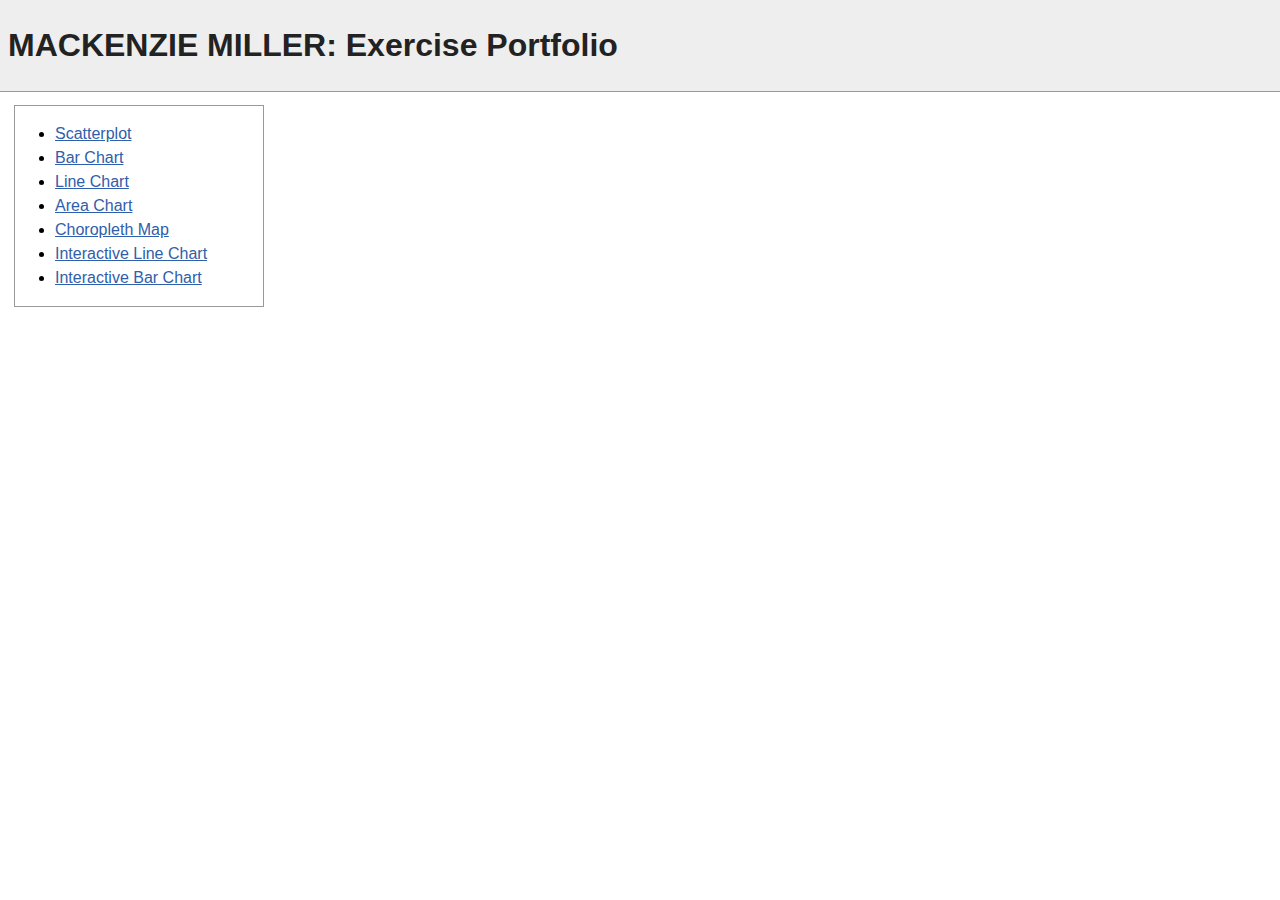
<file: index.html>
<!DOCTYPE html>
<html lang="en">
  <head>
    <meta charset="UTF-8" />
    <title>Exercise Portfolio</title>
    <link href="css/style.css" rel="stylesheet" />
  </head>

  <body>

    <header>
      <!-- 1. ADD YOUR NAME -->
      <h1>MACKENZIE MILLER: Exercise Portfolio</h1>
    </header>
  <div id="content">


      <!-- LINKS TO YOUR INDIVIDUAL EXERCISES
          1. Add path to file.
          2. Change link text. (i.e. Bar Chart, Scatterplot, etc.) -->

      <nav>
        <ul>
          <li><a href="scatterplot.html">Scatterplot</a></li>
          <li><a href="barchart.html">Bar Chart</a></li>
            <li><a href="linechart.html">Line Chart</a></li>
            <li><a href="areachart.html">Area Chart</a></li>
              <li><a href="choropleth.html">Choropleth Map</a></li>
              <li><a href="interactive_linechart.html">Interactive Line Chart</a></li>
              <li><a href="interactive_barchart.html">Interactive Bar Chart</a></li>

        </ul>
      </nav>

      <main>

        <!-- PERHAPS WRITE A PARAGRAPH OR TWO ABOUT THIS SITE? -->

        <p></p>

      </main>
</div>
  </body>
</html>
</file>
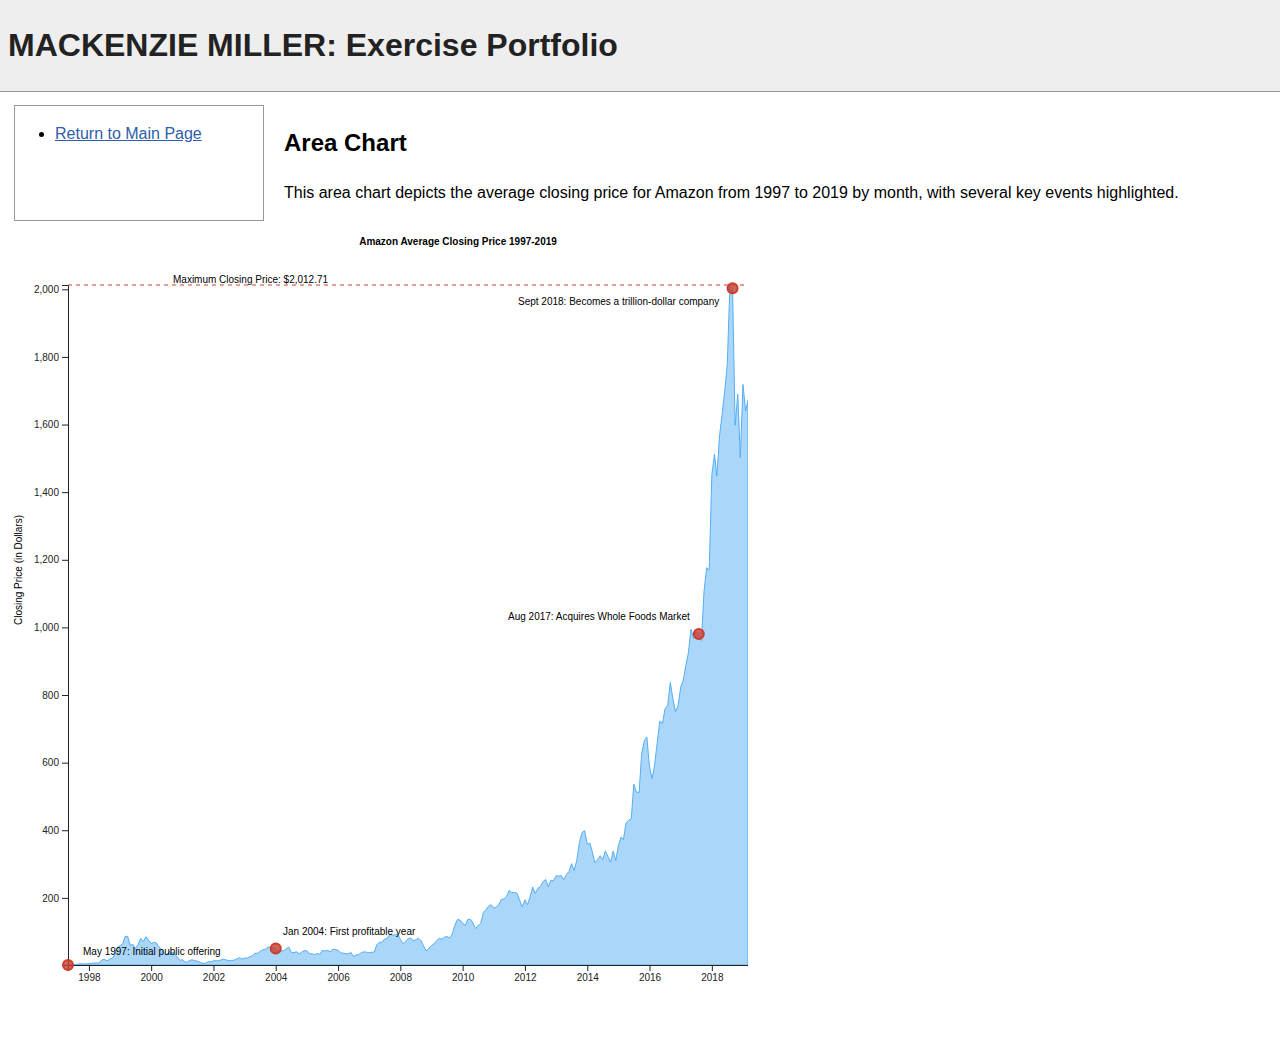
<file: areachart.html>
<!DOCTYPE html>
<html lang="en">
  <head>
    <meta charset="UTF-8" />
    <title>Exercise Portfolio</title>
    <link href="css/style.css" rel="stylesheet" />
  </head>
  <style>

      body {
        color: #222;
      }

      circle {
        fill: rgba(204,60,45,0.8);
        stroke: rgb(204,60,45);
        stroke-width: 2px;
      }

      text {
        font-family: sans-serif;
        font-size: 10px;
      }

      /*
        Remember to change the fill for your line to a solid color,
        otherwise, it your area chart will just look like a line chart!
      */

      .data-line {
        fill: rgba(85,174,243,0.5); /* <- Change this! */
        stroke: rgb(85,174,243);
        stroke-width: 1px;
      }

      .mean-line {
        fill: none;
        stroke: rgb(204,60,45);
        stroke-dasharray: 4,4;
      }

      .note-line {
        stroke: #666;
        stroke-width: 1px;
      }

    </style>

  <body>

    <header>
      <!-- ADD YOUR NAME -->
      <h1>MACKENZIE MILLER: Exercise Portfolio</h1>
    </header>

    <div id="content">

      <nav>
        <ul>
          <li><a href="index.html">Return to Main Page</a></li>
        </ul>
      </nav>

      <main>

        <h2>Area Chart</h2>

        <p>This area chart depicts the average closing price for Amazon from 1997 to 2019 by month, with several key events highlighted.</p>

        <!-- ADD YOUR VISUALIZATION HERE -->

      </main>
    </div>

    <script src="js/d3.min.js"></script>
    <script>

    var Events = new Array();
    var ImportantDates = new Array();
    var FinalFormat = d3.timeFormat("%B %Y");

          d3.csv("data/AMZN.csv").then(function(data) {

            var timeParser = d3.timeParse("%Y-%m-%d");

            data.forEach(function(d) {
              d.Date = timeParser(d.Date);
              d.Close = +d.Close;
            });

            ImportantDates.push(FinalFormat(timeParser("1997-05-01")));
            ImportantDates.push(FinalFormat(timeParser("2004-01-01")));
            ImportantDates.push(FinalFormat(timeParser("2017-08-01")));
            ImportantDates.push(FinalFormat(timeParser("2018-09-01")));


            var w = 800,
                h = 800;

            var margin = {
              top: 60,
              right: 60,
              bottom: 60,
              left: 60
            };


            var svg = d3.select("body").append("svg");

            svg.attr("width", w - margin.right)
               .attr("height", h);



            var xScale = d3.scaleTime()
              .domain(d3.extent(data, function(d) { return d.Date } ))
              .range([0, (w - margin.left - margin.right)]);

            var yScale = d3.scaleLinear()
              .domain(d3.extent(data, function(d) { return d.Close }))
              .range([(h - margin.top - margin.bottom), 0])

            var line = d3.area()
              .x(function(d) { return xScale(d.Date) })
              .y0(function(d) { return yScale.range()[0]; })
              .y1(function(d) { return yScale(d.Close) });

            svg.append("g")
               .attr("transform", "translate(" + margin.left + "," + margin.top + ")")
               .append("path")
               .datum(data)
               .attr("class", "data-line")
               .attr("d", line);



            var xAxis = d3.axisBottom()
              .scale(xScale)
              .ticks(10);

            var yAxis = d3.axisLeft()
              .scale(yScale)
              .ticks(10);

            svg.append("g")
              .attr("transform", "translate(" + margin.left + "," + (h - margin.bottom) + ")")
              .attr("class", "xaxis")
              .call(xAxis);

            svg.append("g")
               .attr("transform", "translate(" + margin.left + "," + margin.top + ")")
               .attr("class", "yaxis")
               .call(yAxis);

               svg.append("text")
                 .attr("class", "y label")
                 .attr("text-anchor", "end")
                 .attr("y", 6)
                 .attr("dy", ".75em")
                 .attr("transform", "rotate(-90)")
                 .attr("x", -290)
                 .text("Closing Price (in Dollars)");

                 svg.append("text")
                    .attr("x", 100)
                    .attr("y", 3)
                    .attr("transform", "translate(" + (margin.left + 5) + "," + (margin.top - 5) + ")")
                    .text("Maximum Closing Price: $2,012.71");

                    //circles
                                    var circles = svg.selectAll("circle")
                                                    .data(data)
                                                    .enter()
                                                    .filter(function(d) {
                                                        if (ImportantDates.indexOf(FinalFormat(d.Date))>-1) {
                                                              return d;
                                                          }
                                                      })
                                                    .append("circle")
                                                    .attr("cx", function(d){
                                                      return xScale(d.Date)+60;
                                                    })
                                                    .attr("cy", function(d){
                                                      return yScale(d.Close)+60;
                                                    })
                                                    .attr("r", 5)
                                                    .attr("fill","red");
                    //text
                                                    svg.append("text")
                                                       .attr("x", 75)
                                                       .attr("y", 730)
                                                       .text("May 1997: Initial public offering");

                                                       svg.append("text")
                                                          .attr("x", 275)
                                                          .attr("y", 710)
                                                          .text("Jan 2004: First profitable year");

                                                          svg.append("text")
                                                             .attr("x", 500)
                                                             .attr("y", 395)
                                                             .text("Aug 2017: Acquires Whole Foods Market");

                                                             svg.append("text")
                                                                .attr("x", 510)
                                                                .attr("y", 80)
                                                                .text("Sept 2018: Becomes a trillion-dollar company");


                                                                svg.append("text")
                                                                    .attr("x", 450)
                                                                    .attr("y", 20)
                                                                    .attr("text-anchor", "middle")
                                                                    .text("Amazon Average Closing Price 1997-2019")
                                                                    .attr("font-weight", "bold");


           var maxRate = data.filter(function(d) {

          var max = d3.max(data, function(d) { return d.Close });
                           if(d.Close == max) {
                             return d.Close;
                           }
                         });

                         svg.append("line")
                              .attr("transform", "translate(" + margin.left + "," + margin.top + ")")
                              .attr("class", "mean-line")
                              .attr("x1", 0)
                              .attr("x2", (w - margin.left - margin.right))
                              .attr("y1", yScale(max))
                              .attr("y2", yScale(max));


                         var maxRateX = xScale(maxRate[0].Date),
                             maxRateY = yScale(maxRate[0].close);


          });
      </script>
  </body>
</html>
</file>
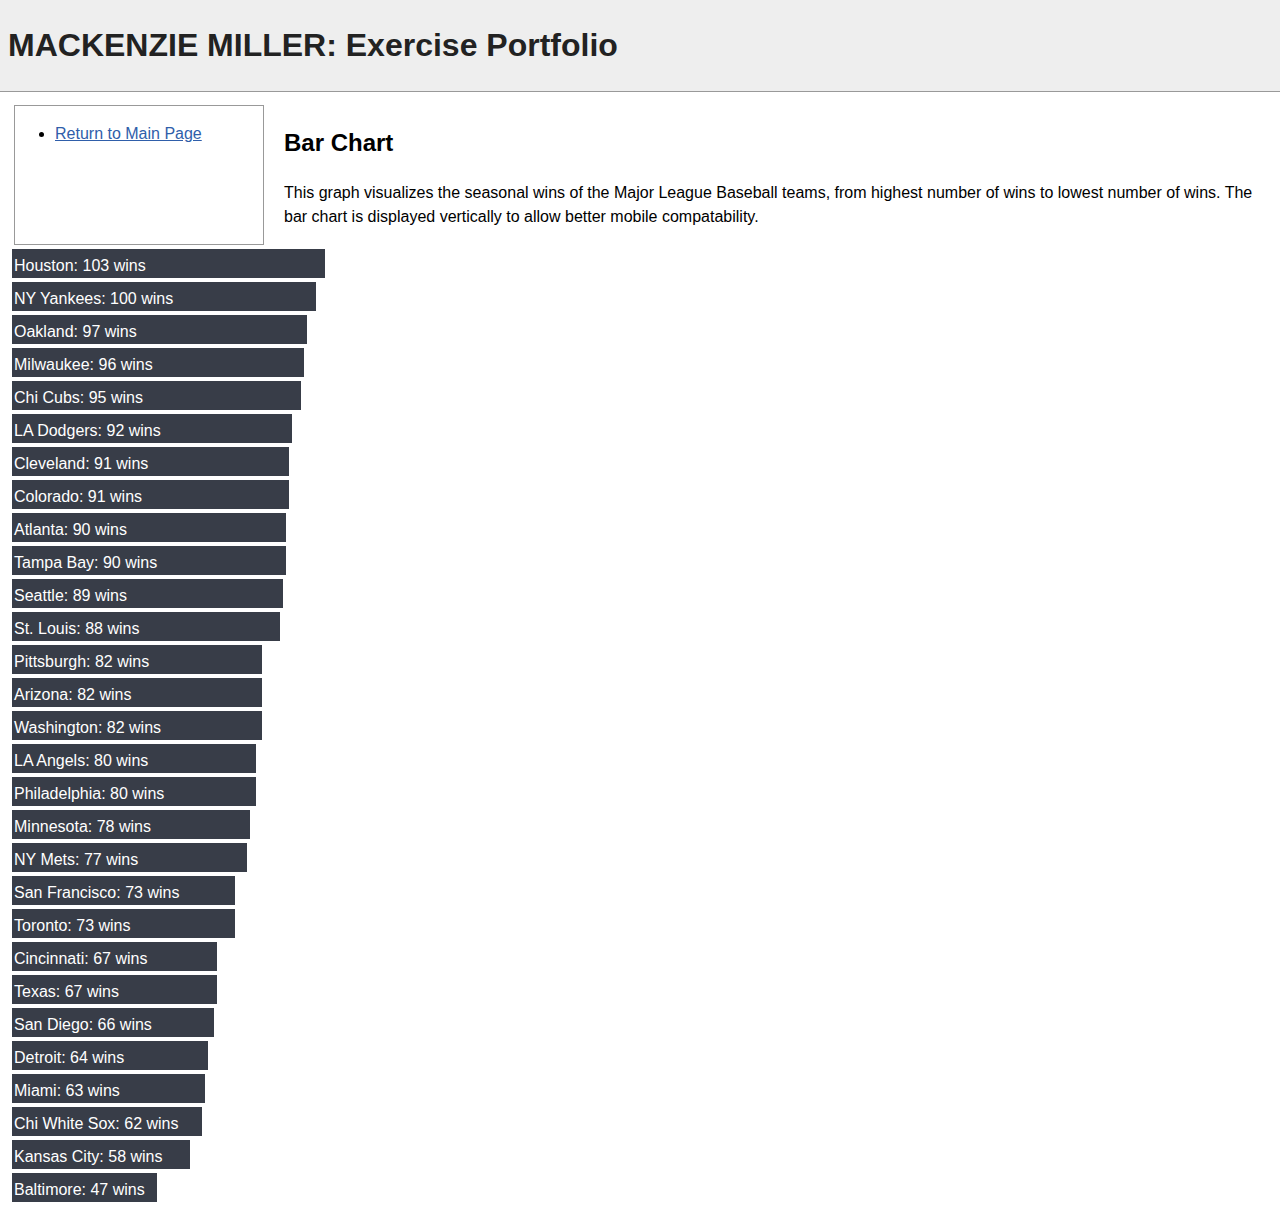
<file: barchart.html>
<!DOCTYPE html>
<html lang="en">
  <head>
    <meta charset="UTF-8" />
    <title>Exercise Portfolio</title>
    <link href="css/style.css" rel="stylesheet" />
  </head>


  <style>
  div  {
    background-color: #383D48;
    color: white;
    padding: 5px 2px 0 2px;
    margin: 4px;
  }
  </style>


  <body>

    <header>
      <!-- ADD YOUR NAME -->
      <h1>MACKENZIE MILLER: Exercise Portfolio</h1>
    </header>

    <div id="content">

      <nav>
        <ul>
          <li><a href="index.html">Return to Main Page</a></li>
        </ul>
      </nav>

      <main>

        <h2>Bar Chart</h2>

        <p> This graph visualizes the seasonal wins of the Major League Baseball teams, from highest number of wins to lowest number of wins. The bar chart is displayed vertically to allow better mobile compatability. </p>

      </main>
    </div>

    <script src="js/d3.min.js"></script>
    <script>
        d3.csv("data/mlb-standings.csv")
          .then(function(data) {
            d3.select("body")
              .selectAll("div")
              .data(data)
              .enter()
              .append("div")
              .text(function(d) { return d.team + ": " + d.w + " wins" })
              .style("width", function(d) {
                var multiplier = d.w * 3;
                return multiplier + "px";
              });

          });



      </script>
  </body>
</html>
</file>
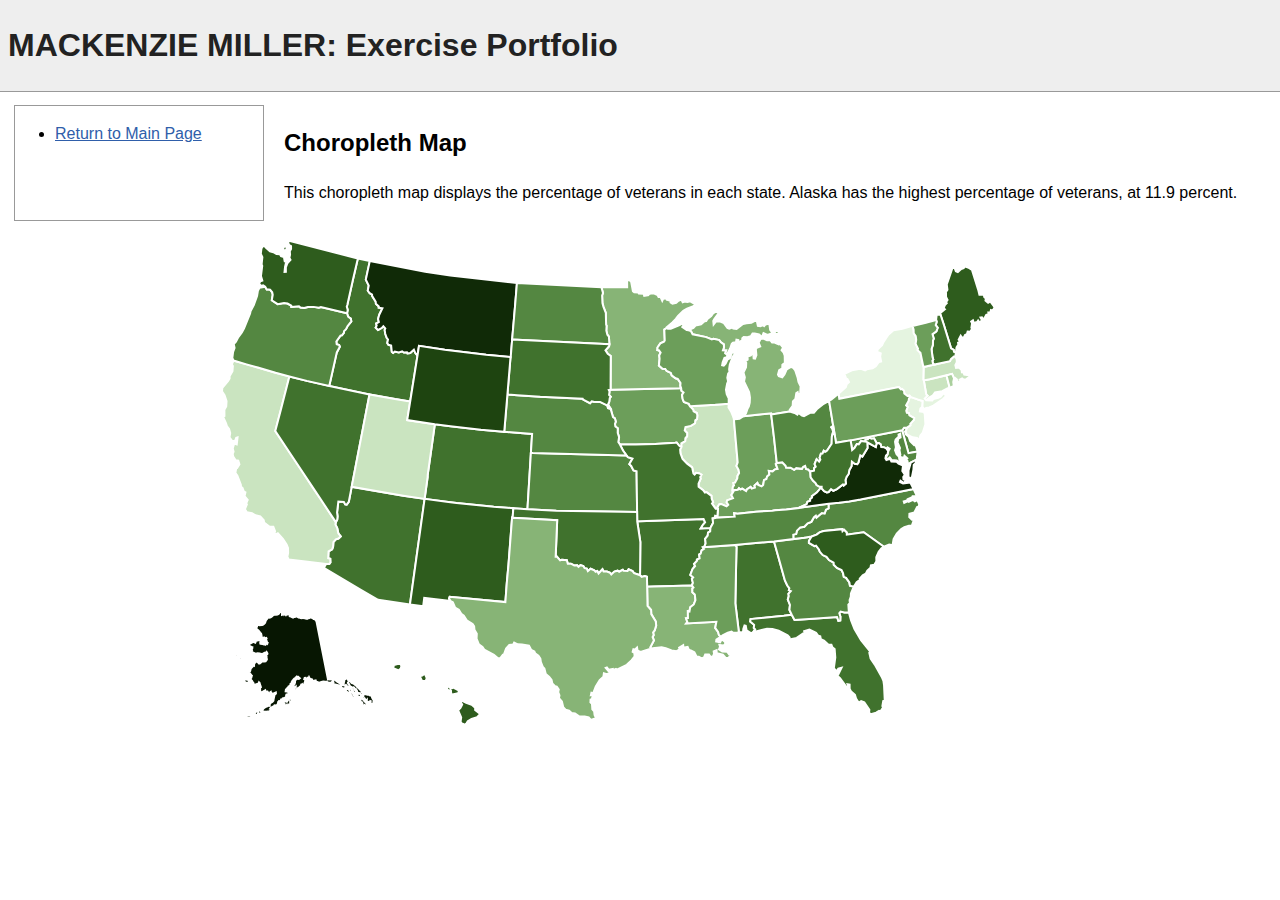
<file: choropleth.html>
<!DOCTYPE html>
<html lang="en">
  <head>
    <meta charset="UTF-8" />
    <title>Exercise Portfolio</title>
    <link href="css/style.css" rel="stylesheet" />
  </head>

  <style>
        .map {
          width: 100%;
          max-width: 1024px;
          margin: 0 auto;
        }
        div {
          background-color: white;
        }
      </style>



  <body>

    <header>
      <!-- ADD YOUR NAME -->
      <h1>MACKENZIE MILLER: Exercise Portfolio</h1>
    </header>

    <div id="content">

      <nav>
        <ul>
          <li><a href="index.html">Return to Main Page</a></li>
        </ul>
      </nav>

      <main>

        <h2>Choropleth Map</h2>

        <p>This choropleth map displays the percentage of veterans in each state. Alaska has the highest percentage of veterans, at 11.9 percent.</p>

        <!-- ADD YOUR VISUALIZATION HERE -->
      </main>
    </div>
<div class="map"></div>
    <script src="js/d3.min.js"></script>
    <script>

          d3.json("data/us-states.json").then(function(usMap) {
            d3.csv("data/united-states-veterans.csv").then(function(data) {

                var usaFeatures = usMap.features;

                data.forEach(function(d) {
                  var stateName = d.state;
                  var population = +d.pop;

                  usaFeatures.forEach(function(u) {
                    var usaState = u.properties.name;
                    if (usaState == stateName) {
                      u.properties.pop = population;
                    }
                  });
                });

                var svg = d3.select(".map").append("svg");

                var w = 900, h = 500;

                svg.attr("width", w)
                   .attr("height", h);

                var projection = d3.geoAlbersUsa();

                var path = d3.geoPath().projection(projection);

                var colors = d3.scaleQuantize()
                               .domain(d3.extent(usaFeatures, function(d) { return d.properties.pop; }))
                               .range(["#e5f4e0", "#cae4c0", "#aacf9d",
                                       "#87b476", "#6c9e5a", "#548741",
                                       "#40722d", "#2e5c1d", "#1e4410",
                                       "#102a07", "#071602"]);

                svg.selectAll("path")
                   .data(usaFeatures)
                   .enter()
                   .append("path")
                   .attr("d", path)
                   .attr("fill", function(d) {
                     if(d.properties.pop) {
                       return colors(d.properties.pop);
                     } else {
                       return "#ccc";
                     }
                   })
                   .attr("stroke", "#fff")
                   .attr("stroke-width", "2px");

              });
            });

          /*  var legend = svg.append("g");
              legend.selectAll("rect")
                    .data(colors)
                    .enter()
                    .append("rect")
                    .attr("x",function(d,i){
                      return i*20+width/2;
                    })
                    .attr("y",20)
                    .attr("width",20)
                    .attr("height",15)
                    .attr("fill",function(d){
                      return d;
                    })
              var max_val = d3.max(data,function(d){
                return +d.properties.pop;
              })
              var min_val = d3.min(data,function(d){
                return +d.properties.pop;
              })
              var interval = (max_val-min_val)/5;
              legend.selectAll("text")
                    .data(colors)
                    .enter()
                    .append("text")
                    .attr("class","leg_text")
                    .attr("x",function(d,i){
                      return i*20+width/2;
                    })
                    .attr("y",45)
                    .attr("dx","0.3em")
                    .text(function(d,i){
                      var current_value = min_val+(i*interval);
                      return current_value.toFixed(1);
                    })*/


      </script>
  </body>
</html>
</file>
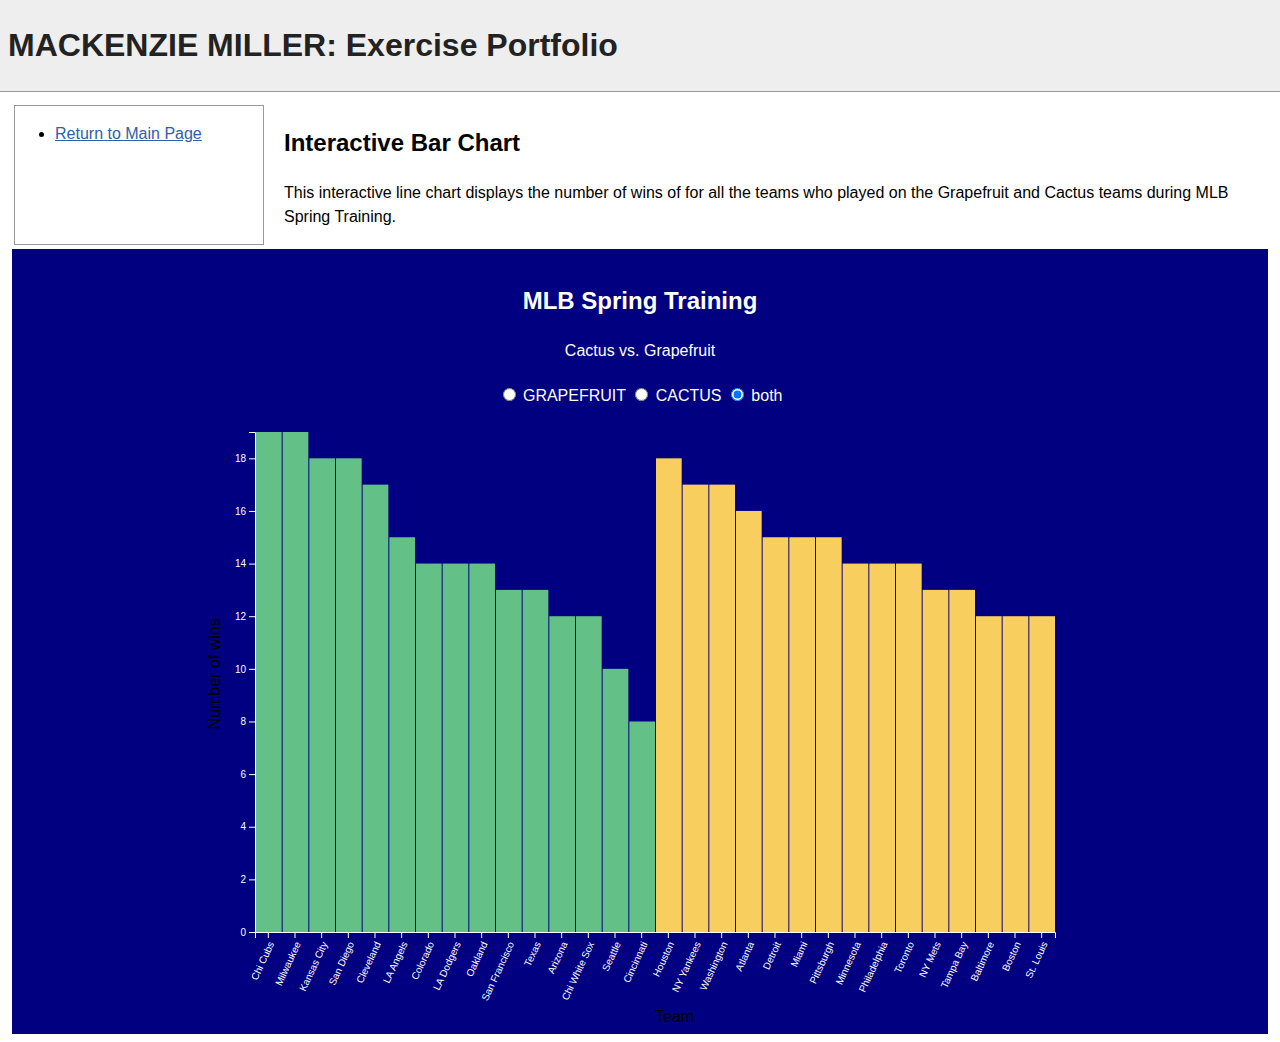
<file: interactive_barchart.html>
<!DOCTYPE html>

<html>
<head>
<title>Exercise Portfolio</title>
<link href="css/style.css" rel="stylesheet" />
</head>

<style>
.radio{
	text-align: center;
}
.row{
	text-align: center;
}
</style>

<body>

	<header>
		<!-- ADD YOUR NAME -->
		<h1>MACKENZIE MILLER: Exercise Portfolio</h1>
	</header>

	<div id="content">

		<nav>
			<ul>
				<li><a href="index.html">Return to Main Page</a></li>
			</ul>
		</nav>

		<main>

			<h2>Interactive Bar Chart</h2>

			<p>This interactive line chart displays the number of wins of for all the teams who played on the Grapefruit and Cactus teams during MLB Spring Training. </p>

			<!-- ADD YOUR VISUALIZATION HERE -->
		</main>
		</div>

<div class='container'>
	<div class='row'>
	<h2> MLB Spring Training</h2>
				<p>Cactus vs. Grapefruit</p>
					<div class='radio'>
						<label class='radio-inline'>
							<input type="radio" name="league" value="GRAPEFRUIT" onclick='change(this.value)'> GRAPEFRUIT
						</label>
						<label class='radio-inline'>
							<input type="radio" name="league" value="CACTUS" onclick='change(this.value)'> CACTUS
						</label>
						<label class='radio-inline'>
							<input type="radio" name="league" value="both" onclick='change(this.value)' checked > both
						</label>
					</div>
			<svg class='chart'>
			</svg>
	</div>
</div>
</body>


<script src="js/d3.min.js"></script>
<script>

//data
var Both = [
  {
    "team_league": "CACTUS",
    "team_name": "Chi Cubs",
    "wins": "19"
  },
  {
    "team_league": "CACTUS",
    "team_name": "Milwaukee",
    "wins": "19"
  },
  {
    "team_league": "CACTUS",
    "team_name": "Kansas City",
    "wins": "18"
  },
  {
    "team_league": "CACTUS",
    "team_name": "San Diego",
    "wins": "18"
  },
  {
    "team_league": "CACTUS",
    "team_name": "Cleveland",
    "wins": "17"
  },
	{
    "team_league": "CACTUS",
    "team_name": "LA Angels",
    "wins": "15"
  },
	{
    "team_league": "CACTUS",
    "team_name": "Colorado",
    "wins": "14"
  },
	{
    "team_league": "CACTUS",
    "team_name": "LA Dodgers",
    "wins": "14"
  },
	{
    "team_league": "CACTUS",
    "team_name": "Oakland",
    "wins": "14"
  },
	{
    "team_league": "CACTUS",
    "team_name": "San Francisco",
    "wins": "13"
  },
	{
    "team_league": "CACTUS",
    "team_name": "Texas",
    "wins": "13"
  },
	{
    "team_league": "CACTUS",
    "team_name": "Arizona",
    "wins": "12"
  },
	{
    "team_league": "CACTUS",
    "team_name": "Chi White Sox",
    "wins": "12"
  },
	{
    "team_league": "CACTUS",
    "team_name": "Seattle",
    "wins": "10"
  },
	{
    "team_league": "CACTUS",
    "team_name": "Cincinnati",
    "wins": "8"
  },
  {
    "team_league": "GRAPEFRUIT",
    "team_name": "Houston",
    "wins": "18"
  },
  {
    "team_league": "GRAPEFRUIT",
    "team_name": "NY Yankees",
    "wins": "17"
  },
  {
    "team_league": "GRAPEFRUIT",
    "team_name": "Washington",
    "wins": "17"
  },
  {
    "team_league": "GRAPEFRUIT",
    "team_name": "Atlanta",
    "wins": "16"
  },
  {
    "team_league": "GRAPEFRUIT",
    "team_name": "Detroit",
    "wins": "15"
  },
  {
    "team_league": "GRAPEFRUIT",
    "team_name": "Miami",
    "wins": "15"
  },
  {
    "team_league": "GRAPEFRUIT",
    "team_name": "Pittsburgh",
    "wins": "15"
  },
  {
    "team_league": "GRAPEFRUIT",
    "team_name": "Minnesota",
    "wins": "14"
  },
  {
    "team_league": "GRAPEFRUIT",
    "team_name": "Philadelphia",
    "wins": "14"
  },
  {
    "team_league": "GRAPEFRUIT",
    "team_name": "Toronto",
    "wins": "14"
  },
  {
    "team_league": "GRAPEFRUIT",
    "team_name": "NY Mets",
    "wins": "13"
  },
  {
    "team_league": "GRAPEFRUIT",
    "team_name": "Tampa Bay",
    "wins": "13"
  },
  {
    "team_league": "GRAPEFRUIT",
    "team_name": "Baltimore",
    "wins": "12"
  },
  {
    "team_league": "GRAPEFRUIT",
    "team_name": "Boston",
    "wins": "12"
  },
  {
    "team_league": "GRAPEFRUIT",
    "team_name": "St. Louis",
    "wins": "12"
  }
];

var GRAPEFRUITData = [];
var CACTUSData = [];

for(var i = 0; i < Both.length; i++){
	if(Both[i]["team_league"] === "GRAPEFRUIT"){
		GRAPEFRUITData.push(Both[i]);
	}else{
		CACTUSData.push(Both[i]);
	}
}

function change(value){

	if(value === 'GRAPEFRUIT'){
		update(GRAPEFRUITData);
	}else if(value === 'CACTUS'){
		update(CACTUSData);
	}else{
		update(Both);
	}
}

function update(data){

//x axis
	xChart.domain(data.map(function(d){ return d.team_name; }) );
//yaxis
	yChart.domain( [0, d3.max(data, function(d){ return +d.wins; })] );

	var barWidth = width / data.length;

	var bars = chart.selectAll(".bar")
					.remove()
					.exit()
					.data(data)

	bars.enter()
		.append("rect")
		.attr("class", "bar")
		.attr("x", function(d, i){ return i * barWidth + 1 })
		.attr("y", function(d){ return yChart( d.wins); })
		.attr("height", function(d){ return height - yChart(d.wins); })
		.attr("width", barWidth - 1)
		.attr("fill", function(d){
			if(d.team_league === "CACTUS"){
				return "rgb(99,193,135)";
			}else{
				return "rgb(248,207,95)";
			}
		});

	chart.select('.y')
		  .call(yAxis)

	chart.select('.xAxis')
		.attr("transform", "translate(0," + height + ")")
		.call(xAxis)
		.selectAll("text")
			.style("text-anchor", "end")
			.attr("dx", "-.8em")
			.attr("dy", ".15em")
			.attr("transform", function(d){
				return "rotate(-65)";
			});

}

var margin = {top: 20, right: 20, bottom: 95, left: 50};
var width = 800;
var height = 500;

var chart = d3.select(".chart")
				.attr("width", width + margin.left + margin.right)
				.attr("height", height + margin.top + margin.bottom)
				.append("g")
				.attr("transform", "translate(" + margin.left + "," + margin.top + ")");

var xChart = d3.scaleBand()
				.range([0, width]);

var yChart = d3.scaleLinear()
				.range([height, 0]);

var xAxis = d3.axisBottom(xChart);
var yAxis = d3.axisLeft(yChart);


	chart.append("g")
		  .attr("class", "y axis")
		  .call(yAxis)


	chart.append("g")
		.attr("class", "xAxis")
		.attr("transform", "translate(0," + height + ")")
		.call(xAxis)
		.selectAll("text")
			.style("text-anchor", "end")
			.attr("dx", "-.7em")
			.attr("dy", ".16em")
			.attr("transform", function(d){
				return "rotate(-66)";
			});


chart
	.append("text")
	.attr("transform", "translate(-35," +  (height+margin.bottom)/2 + ") rotate(-90)")
	.text("Number of wins");

chart
	.append("text")
	.attr("transform", "translate(" + (width/2) + "," + (height + margin.bottom - 5) + ")")
	.text("Team");


update(Both);
</script>

</html>
</file>
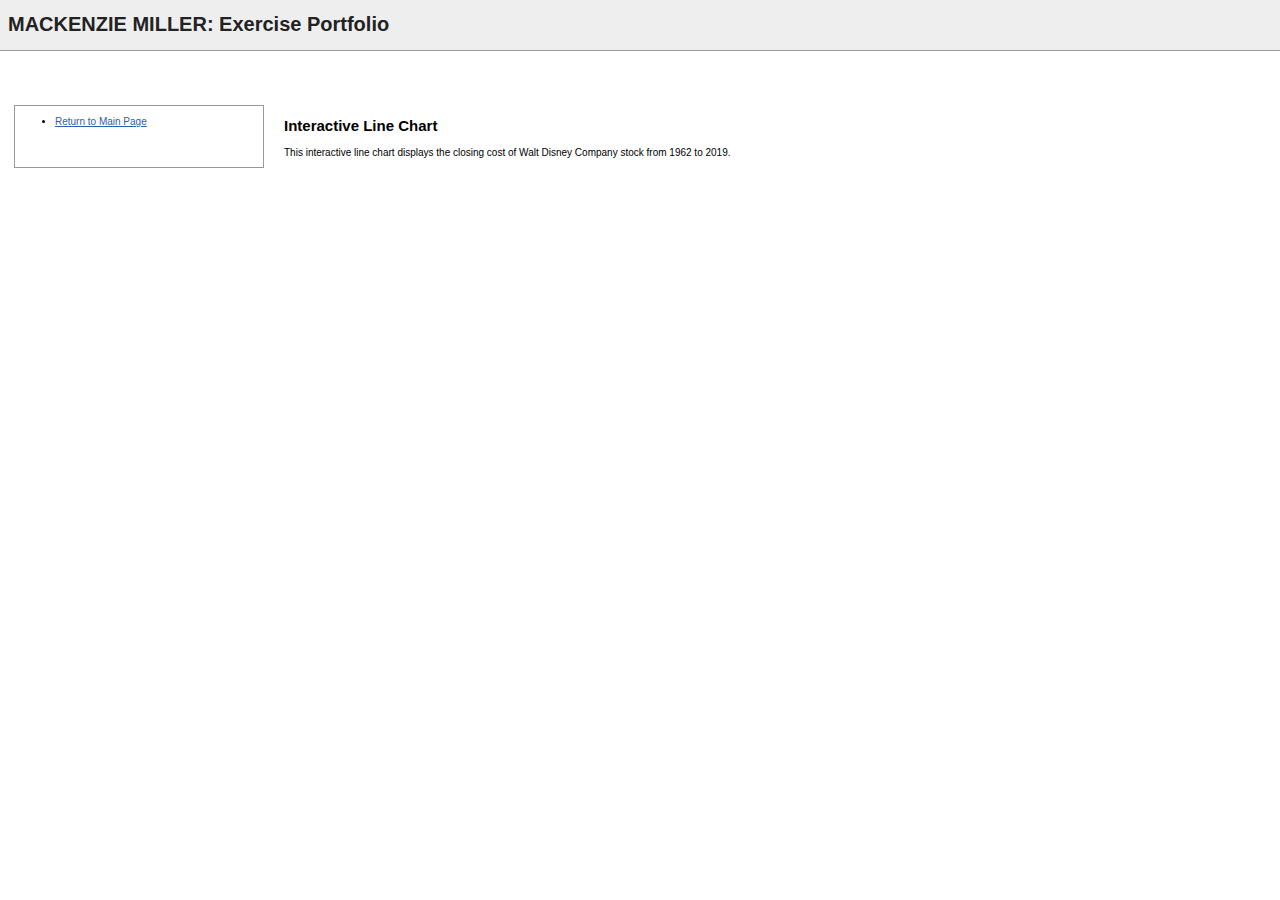
<file: interactive_linechart.html>
<!DOCTYPE html>
<html lang="en">
  <head>
    <meta charset="UTF-8" />
    <title>Exercise Portfolio</title>
    <link href="css/style.css" rel="stylesheet" />
  </head>

  <style>

    body {
        font: 10px "Helvetica Neue", Helvetica, Arial, sans-serif;
    }

    .axis path,
    .axis line {
        fill: none;
        stroke: #000;
        shape-rendering: crispEdges;
    }



    .line {
        fill: none;
        stroke: steelblue;
        stroke-width: 1.5px;
    }

    .overlay {
        fill: none;
        pointer-events: all;
    }

    .focus circle {
        fill: steelblue;
    }

    .focus text {
        font-size: 14px;
    }

    .tooltip {
        fill: white;
        stroke: #000;
    }

    .tooltip-date, .tooltip-Close, .tooltip-High {
        font-weight: bold;
    }


          .mean-line {
            fill: none;
            stroke: rgb(204,60,45);
            stroke-dasharray: 4,4;
          }

</style>



  <body>

    <header>
      <!-- ADD YOUR NAME -->
      <h1>MACKENZIE MILLER: Exercise Portfolio</h1>
    </header>

    <div id="content">

      <nav>
        <ul>
          <li><a href="index.html">Return to Main Page</a></li>
        </ul>
      </nav>

      <main>

        <h2>Interactive Line Chart</h2>

        <p>This interactive line chart displays the closing cost of Walt Disney Company stock from 1962 to 2019. </p>

        <!-- ADD YOUR VISUALIZATION HERE -->
      </main>
    </div>
    <script src="//d3js.org/d3.v3.min.js"></script>
  <script>

      var margin = { top: 30, right: 120, bottom: 70, left: 50 },
          width = 960 - margin.left - margin.right,
          height = 500 - margin.top - margin.bottom,
          tooltip = { width: 100, height: 100, x: 10, y: -30 };

      var parseDate = d3.time.format("%Y-%m-%d").parse,
          bisectDate = d3.bisector(function(d) { return d.date; }).left,
          formatValue = d3.format(","),
          dateFormatter2 = d3.time.format("%Y");
          dateFormatter = d3.time.format("%b %Y");



      var x = d3.time.scale()
              .range([0, width]);

      var y = d3.scale.linear()
              .range([height, 0]);

      var xAxis = d3.svg.axis()
          .scale(x)
          .orient("bottom")
          .tickFormat(dateFormatter2);

      var yAxis = d3.svg.axis()
          .scale(y)
          .orient("left")
          .tickFormat(d3.format("s"))

      var line = d3.svg.line()
          .x(function(d) { return x(d.date); })
          .y(function(d) { return y(d.Close); });

      var svg = d3.select("body").append("svg")
          .attr("width", width + margin.left + margin.right)
          .attr("height", height + margin.top + margin.bottom)
          .append("g")
          .attr("transform", "translate(" + margin.left + "," + margin.top + ")");

      d3.csv("data/DIS.csv", function(error, data) {
          if (error) throw error;

          data.forEach(function(d) {
              d.date = parseDate(d.date);
              d.Close = +d.Close;
          });

          data.sort(function(a, b) {
              return a.date - b.date;
          });

          x.domain([data[0].date, data[data.length - 1].date]);
          y.domain(d3.extent(data, function(d) { return d.Close; }));

          svg.append("g")
              .attr("class", "x axis")
              .attr("transform", "translate(0," + height + ")")
              .call(xAxis);

          svg.append("g")
              .attr("class", "y axis")
              .call(yAxis)
              .append("text")
              .attr("transform", "rotate(-90)")
              .attr("y", -40)
              .attr("x", -160)
              .attr("dy", ".71em")
              .style("text-anchor", "end")
              .text("Close Amount in Dollars");

          svg.append("path")
              .datum(data)
              .attr("class", "line")
              .attr("d", line);

          var focus = svg.append("g")
              .attr("class", "focus")
              .style("display", "none");

          focus.append("circle")
              .attr("r", 5);

          focus.append("rect")
              .attr("class", "tooltip")
              .attr("width", 100)
              .attr("height", 70)
              .attr("x", 10)
              .attr("y", -22)
              .attr("rx", 4)
              .attr("ry", 4);

          focus.append("text")
              .attr("class", "tooltip-date")
              .attr("x", 18)
              .attr("y", -2);

          focus.append("text")
              .attr("x", 18)
              .attr("y", 18)
              .text("Low:");

          focus.append("text")
              .attr("class", "tooltip-Close")
              .attr("x", 60)
              .attr("y", 18);


                        focus.append("text")
                            .attr("x", 18)
                            .attr("y", 40)
                            .text("High:");

              focus.append("text")
                  .attr("class", "tooltip-High")
                  .attr("x", 60)
                  .attr("y", 40);


          svg.append("rect")
              .attr("class", "overlay")
              .attr("width", width)
              .attr("height", height)
              .on("mouseover", function() { focus.style("display", null); })
              .on("mouseout", function() { focus.style("display", "none"); })
              .on("mousemove", mousemove);

          function mousemove() {
              var x0 = x.invert(d3.mouse(this)[0]),
                  i = bisectDate(data, x0, 1),
                  d0 = data[i - 1],
                  d1 = data[i],
                  d = x0 - d0.date > d1.date - x0 ? d1 : d0;
              focus.attr("transform", "translate(" + x(d.date) + "," + y(d.Close) + ")");
              focus.select(".tooltip-date").text(dateFormatter(d.date));
              focus.select(".tooltip-Close").text(formatValue(d.Low));
              focus.select(".tooltip-High").text(formatValue(d.High));
          }
          svg.append("text")
              .attr("x", 450)
              .attr("y", -20)
              .attr("text-anchor", "middle")
              .text("Disney Closing Stock Price 1962-2019")
              .attr("font-weight", "bold");

          svg.append("text")
             .attr("x", 520)
             .attr("y", -30)
             .attr("transform", "translate(" + (margin.left + 5) + "," + (margin.top - 5) + ")")
             .text("Maximum Closing Price: $120.72");

          var maxRate = data.filter(function(d) {

          var max = d3.max(data, function(d) { return d.Close });
            if(d.Close == max) {
              return d.Close;
            }
          });

         svg.append("line")
               .attr("class", "mean-line")
               .attr("x1", 0)
               .attr("x2", (width))
               .attr("y1", yScale(max))
               .attr("y2", yScale(max));


          var maxRateX = xScale(maxRate[0].date),
              maxRateY = yScale(maxRate[0].Close);

      });

  </script>
  </body>
</html>
</file>
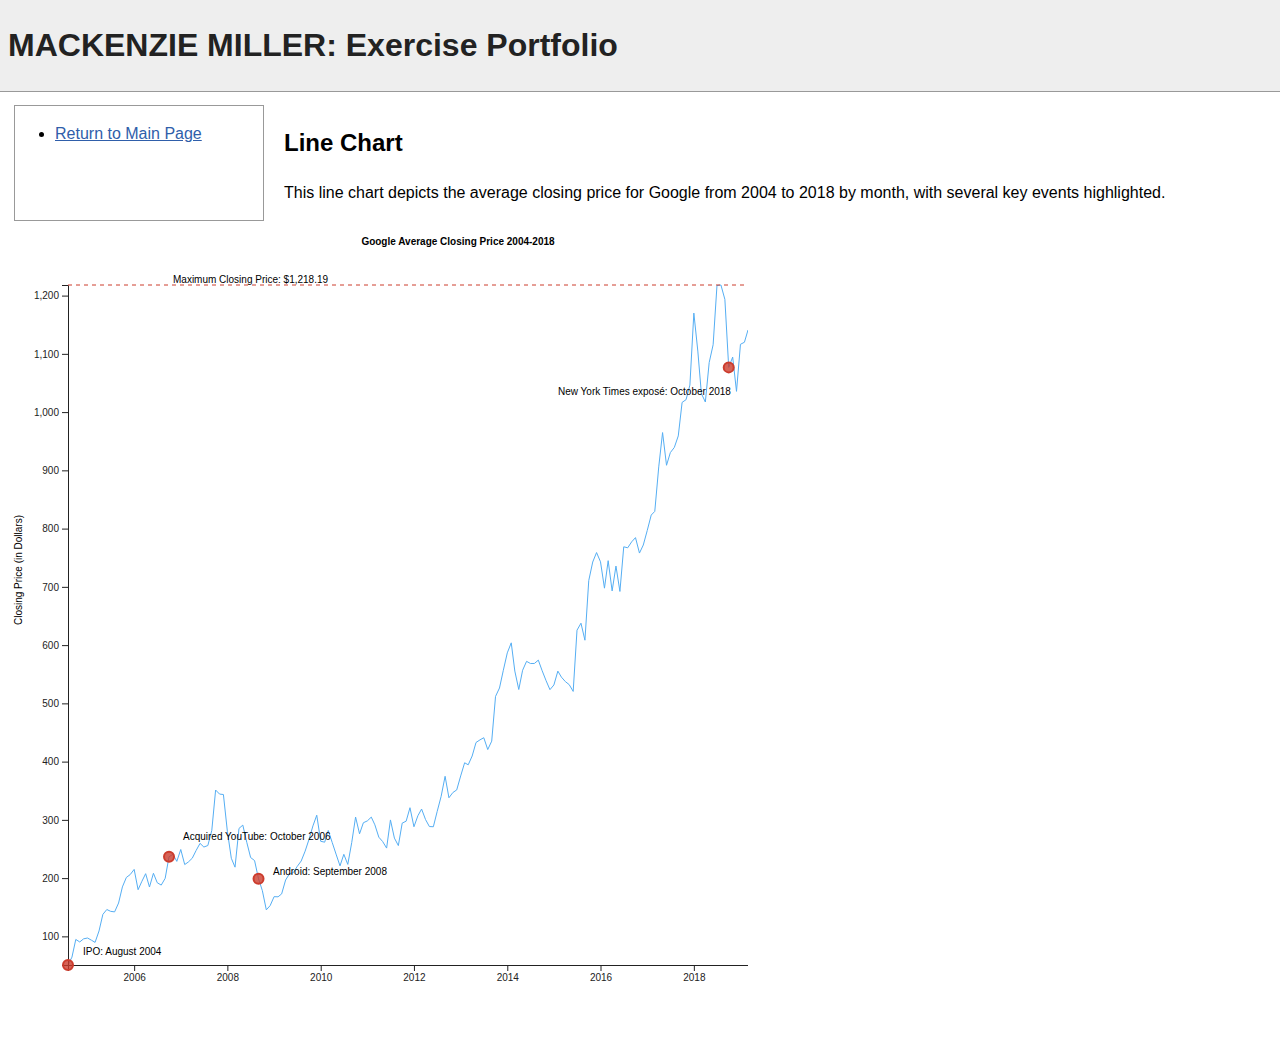
<file: linechart.html>
<!DOCTYPE html>
<html lang="en">
  <head>
    <meta charset="UTF-8" />
    <title>Exercise Portfolio</title>
    <link href="css/style.css" rel="stylesheet" />
  </head>
  <style>

      body {
        color: #222;
      }

      circle {
        fill: rgba(204,60,45,0.8);
        stroke: rgb(204,60,45);
        stroke-width: 2px;
      }

      text {
        font-family: sans-serif;
        font-size: 10px;
      }

      .data-line {
        fill: none;
        stroke: rgb(85,174,243);
        stroke-width: 1px;
      }

      .mean-line {
        fill: none;
        stroke: rgb(204,60,45);
        stroke-dasharray: 4,4;
      }

      .note-line {
        stroke: #666;
        stroke-width: 1px;
      }



    </style>

  <body>

    <header>
      <!-- ADD YOUR NAME -->
      <h1>MACKENZIE MILLER: Exercise Portfolio</h1>
    </header>

    <div id="content">

      <nav>
        <ul>
          <li><a href="index.html">Return to Main Page</a></li>
        </ul>
      </nav>

      <main>

        <h2>Line Chart</h2>

        <p>This line chart depicts the average closing price for Google from 2004 to 2018 by month, with several key events highlighted.</p>

        <!-- ADD YOUR VISUALIZATION HERE -->

      </main>
    </div>

    <script src="js/d3.min.js"></script>
    <script>

      var Events = new Array();
      var ImportantDates = new Array();
      var FinalFormat = d3.timeFormat("%B %Y");

        d3.csv("data/GOOG.csv").then(function(data) {

          var timeParser = d3.timeParse("%Y-%m-%d");

          data.forEach(function(d) {
            d.Date = timeParser(d.Date);
            d.close = +d.close;
          });

        ImportantDates.push(FinalFormat(timeParser("2008-09-01")));
        ImportantDates.push(FinalFormat(timeParser("2006-10-01")));
        ImportantDates.push(FinalFormat(timeParser("2004-08-01")));
        ImportantDates.push(FinalFormat(timeParser("2018-10-01")));

          var w = 800,
              h = 800;

          var margin = {
            top: 60,
            right: 60,
            bottom: 60,
            left: 60
          };

          var svg = d3.select("body").append("svg");

          svg.attr("width", w - margin.right)
             .attr("height", h);

          var xScale = d3.scaleTime()
            .domain(d3.extent(data, function(d) { return d.Date } ))
            .range([0, (w - margin.left - margin.right)]);

          var yScale = d3.scaleLinear()
            .domain(d3.extent(data, function(d) { return d.close }))
            .range([(h - margin.top - margin.bottom), 0])

          var line = d3.line()
            .x(function(d) { return xScale(d.Date); } )
            .y(function(d) { return yScale(d.close); } );

          svg.append("g")
             .attr("transform", "translate(" + margin.left + "," + margin.top + ")")
             .append("path")
             .datum(data)
             .attr("class", "data-line")
             .attr("d", line);

          var xAxis = d3.axisBottom()
            .scale(xScale)
            .ticks(10);

          var yAxis = d3.axisLeft()
            .scale(yScale)
            .ticks(10);

          svg.append("g")
            .attr("transform", "translate(" + margin.left + "," + (h - margin.bottom) + ")")
            .attr("class", "xaxis")
            .call(xAxis);

          svg.append("g")
             .attr("transform", "translate(" + margin.left + "," + margin.top + ")")
             .attr("class", "yaxis")
             .call(yAxis);


           svg.append("text")
             .attr("class", "y label")
             .attr("text-anchor", "end")
             .attr("y", 6)
             .attr("dy", ".75em")
             .attr("transform", "rotate(-90)")
             .attr("x", -290)
             .text("Closing Price (in Dollars)");

             svg.append("text")
                .attr("x", 100)
                .attr("y", 3)
                .attr("transform", "translate(" + (margin.left + 5) + "," + (margin.top - 5) + ")")
                .text("Maximum Closing Price: $1,218.19");

//circles
                var circles = svg.selectAll("circle")
                                .data(data)
                                .enter()
                                .filter(function(d) {
                                    if (ImportantDates.indexOf(FinalFormat(d.Date))>-1) {
                                          return d;
                                      }
                                  })
                                .append("circle")
                                .attr("cx", function(d){
                                  return xScale(d.Date)+60;
                                })
                                .attr("cy", function(d){
                                  return yScale(d.close)+60;
                                })
                                .attr("r", 5)
                                .attr("fill","red");

//text
                                svg.append("text")
                                   .attr("x", 75)
                                   .attr("y", 730)
                                   .text("IPO: August 2004");

                                   svg.append("text")
                                      .attr("x", 175)
                                      .attr("y", 615)
                                      .text("Acquired YouTube: October 2006");

                                      svg.append("text")
                                         .attr("x", 265)
                                         .attr("y", 650)
                                         .text("Android: September 2008");

                                         svg.append("text")
                                            .attr("x", 550)
                                            .attr("y", 170)
                                            .text("New York Times exposé: October 2018");


          var maxRate = data.filter(function(d) {

          var max = d3.max(data, function(d) { return d.close });
            if(d.close == max) {
              return d.close;
            }
          });

          svg.append("text")
              .attr("x", 450)
              .attr("y", 20)
              .attr("text-anchor", "middle")
              .text("Google Average Closing Price 2004-2018")
              .attr("font-weight", "bold");




          svg.append("line")
               .attr("transform", "translate(" + margin.left + "," + margin.top + ")")
               .attr("class", "mean-line")
               .attr("x1", 0)
               .attr("x2", (w - margin.left - margin.right))
               .attr("y1", yScale(max))
               .attr("y2", yScale(max));


          var maxRateX = xScale(maxRate[0].Date),
              maxRateY = yScale(maxRate[0].close);


        });

      </script>
  </body>
</html>
</file>
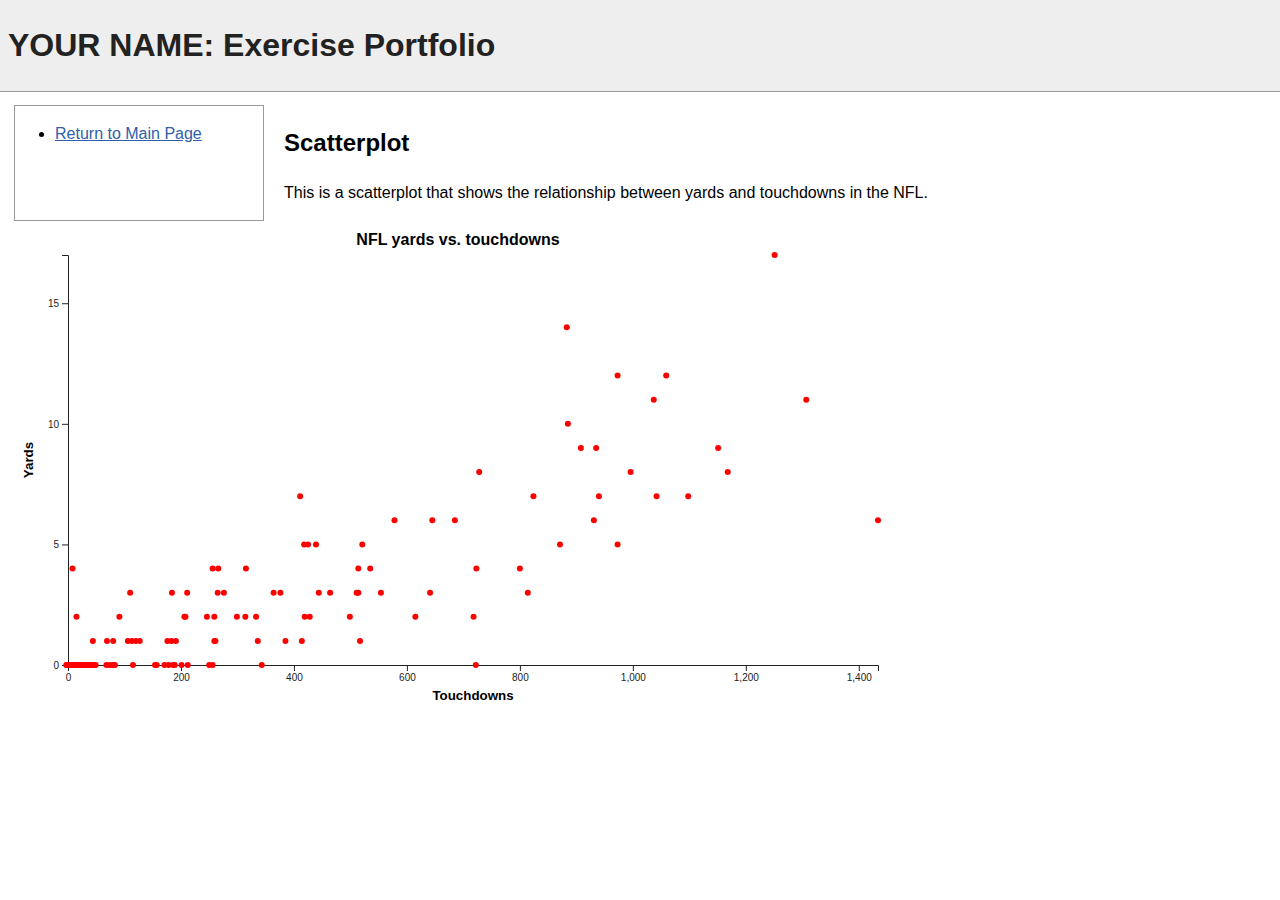
<file: scatterplot.html>
<!DOCTYPE html>
<html lang="en">
  <head>
    <meta charset="UTF-8" />
    <title>Exercise Portfolio</title>
    <link href="css/style.css" rel="stylesheet" />
  </head>

  <body>

    <header>
      <!-- ADD YOUR NAME -->
      <h1>YOUR NAME: Exercise Portfolio</h1>
    </header>

    <div id="content">

      <nav>
        <ul>
          <li><a href="index.html">Return to Main Page</a></li>
        </ul>
      </nav>

      <main>

        <h2>Scatterplot</h2>

        <p>This is a scatterplot that shows the relationship between yards and touchdowns in the NFL.</p>

        <!-- ADD YOUR VISUALIZATION HERE -->

      </main>
    </div>

    <script src="js/d3.min.js"></script>
    <script>

var dataset = [
  [299, 2, 0],
  [1434, 6, 6],
  [1251, 17, 0],
  [1168, 8, 0],
  [1151, 9, 3],
  [1307, 11, 0],
  [908, 9, 1],
  [824, 7, 0],
  [973, 12, 3],
  [885, 10, 0],
  [931, 6, 1],
  [973, 5, 0],
  [1037, 11, 0],
  [1098, 7, 0],
  [1059, 12, 0],
  [718, 2, 0],
  [1042, 7, 2],
  [641, 3, 1],
  [376, 3, 0],
  [996, 8, 0],
  [728, 8, 1],
  [883, 14, 0],
  [940, 7, 2],
  [935, 9, 2],
  [814, 3, 1],
  [615, 2, 2],
  [333, 2, 2],
  [439, 5, 0],
  [871, 5, 1],
  [645, 6, 2],
  [685, 6, 0],
  [722, 0, 1],
  [800, 4, 1],
  [343, 0, 2],
  [184, 3, 1],
  [723, 4, 3],
  [266, 4],
  [411, 7],
  [554, 3],
  [79, 0],
  [521, 5],
  [514, 3],
  [511, 3],
  [578, 6],
  [428, 2],
  [276, 3],
  [514, 4],
  [68, 0],
  [535, 4],
  [265, 3],
  [517, 1],
  [499, 2],
  [419, 2],
  [385, 1],
  [414, 1],
  [261, 1],
  [464, 3],
  [444, 3],
  [425, 5],
  [418, 5],
  [25, 0],
  [25, 0],
  [189, 0],
  [259, 2],
  [186, 0],
  [364, 3],
  [250, 0],
  [315, 4],
  [336, 1],
  [120, 1],
  [314, 2],
  [246, 2],
  [74, 0],
  [256, 0],
  [178, 0],
  [212, 0],
  [211, 3],
  [17, 0],
  [259, 1],
  [256, 4],
  [191, 1],
  [206, 2],
  [157, 0],
  [83, 0],
  [208, 2],
  [201, 0],
  [171, 0],
  [154, 0],
  [176, 1],
  [115, 0],
  [183, 1],
  [43, 0],
  [9, 0],
  [40, 0],
  [16, 0],
  [80, 1],
  [127, 1],
  [110, 3],
  [69, 1],
  [44, 0],
  [113, 1],
  [106, 1],
  [32, 0],
  [19, 0],
  [30, 0],
  [36, 0],
  [47, 0],
  [29, 0],
  [91, 2],
  [17, 0],
  [49, 0],
  [10, 0],
  [44, 1],
  [8, 0],
  [7, 0],
  [41, 0],
  [34, 0],
  [16, 0],
  [30, 0],
  [25, 0],
  [16, 0],
  [19, 0],
  [8, 0],
  [9, 0],
  [20, 0],
  [2, 0],
  [4, 0],
  [15, 2],
  [11, 0],
  [9, 0],
  [8, 0],
  [8, 4],
  [5, 0],
  [4, 0],
  [3, 0],
  [2, 0],
  [3, 0],
  [2, 0],
  [0, 0],
  [0, 0],
  [0, 0],
  [-1, 0],
  [-3, 0],
  [-1, 0]

];

var width = 900;
var height = 500;
var margin = { "top": 30, "bottom": 60, "right": 30, "left": 60 };

var svg = d3.select("body").append("svg").attr("width", width).attr("height", height);
var xScale = d3.scaleLinear()
  .domain([0, d3.max(dataset, function(d) { return d[0]; })])
  .range([margin.left, width - margin.right]);

var yScale = d3.scaleLinear()
  .domain([0, d3.max(dataset, function(d) { return d[1]; })])
  .range([height - margin.bottom, margin.top]);

var axisx = d3.axisBottom(xScale).ticks(5);
var axisy = d3.axisLeft(yScale).ticks(5);

svg.append("g")
  .attr("transform", "translate(" + 0 + "," + (height - margin.bottom) + ")")
  .call(axisx)
  .append("text")
  .attr("fill", "black")
  .attr("x", (width - margin.left - margin.right) / 2 + margin.left)
  .attr("y", 35)
  .attr("text-anchor", "middle")
  .attr("font-size", "10pt")
  .attr("font-weight", "bold")
  .text("Touchdowns");

svg.append("g")
  .attr("transform", "translate(" + margin.left + "," + 0 + ")")
  .call(axisy)
  .append("text")
  .attr("fill", "black")
  .attr("x", -(height - margin.top - margin.bottom) / 2 - margin.top)
  .attr("y", -35)
  .attr("transform", "rotate(-90)")
  .attr("text-anchor", "middle")
  .attr("font-weight", "bold")
  .attr("font-size", "10pt")
  .text("Yards");

svg.append("g")
  .selectAll("circle")
  .data(dataset)
  .enter()
  .append("circle")
  .attr("cx", function(d) { return xScale(d[0]); })
  .attr("cy", function(d) { return yScale(d[1]); })
  .attr("fill", "red")
  .attr("r", 3);

  svg.append("text")
      .attr("x", 450)
      .attr("y", 20)
      .attr("text-anchor", "middle")
      .text("NFL yards vs. touchdowns")
      .attr("font-weight", "bold");


    </script>
  </body>
</html>
</file>
<file: css/style.css>
html {
  font-size: 16px;
}

body {
  color: #222;
  font-family: sans-serif;
  line-height: 1.5;
}

a,
a:visited {
  color: rgba(47,94,170);
}

header {
  background-color: #eee;
  border-bottom: 1px solid #999;
  position: absolute;
  top: 0;
  left: 0;
  width: 100%;
}

header h1 {
  margin-left: 8px;
}

div {
  background-color: navy;
  color: white;
  padding: 5px 2px 0 2px;
  margin: 4px;
}

#content {
  margin-top: 100px;
  display: grid;
  grid-template-columns: 250px 1fr;
  grid-column-gap: 20px;
  color: black;
  background-color: white

}


nav {
  border: 1px solid #999;
}

.line {
  fill: none;
  stroke: steelblue;
  stroke-width: 2px;
}

.data-line {
      fill: none;
      stroke: rgb(85,174,243);
      stroke-width: 1px;
    }

    .mean-line {
      fill: none;
      stroke: rgb(204,60,45);
      stroke-dasharray: 4,4;
    }

    .note-line {
      stroke: #666;
      stroke-width: 1px;
    }
</file>
